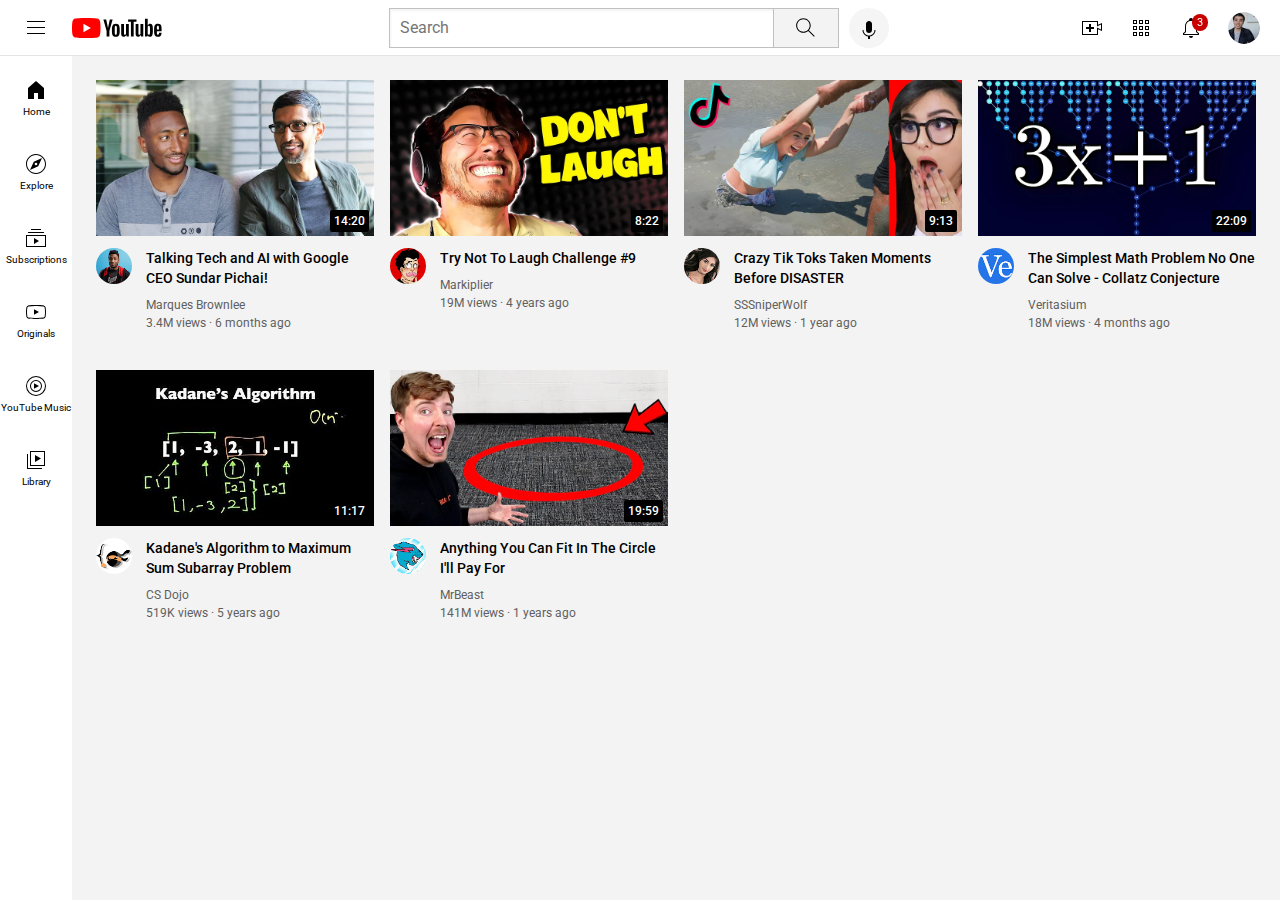
<file: index.html>
<!DOCTYPE html>
<html>
  <head>
    <title>Youtube.com Clone</title>

    <link rel="preconnect" href="https://fonts.googleapis.com">
    <link rel="preconnect" href="https://fonts.gstatic.com" crossorigin>
    <link
      href="https://fonts.googleapis.com/css2?family=Roboto:ital,wght@0,500;0,700;1,400&display=swap"
      rel="stylesheet">

    <link rel="stylesheet" href="styles/general.css">
    <link rel="stylesheet" href="styles/header.css">
    <link rel="stylesheet" href="styles/video.css">
    <link rel="stylesheet" href="styles/sidebar.css">
  </head>
  <body>
    <div class="header">
      <div class="left-section">
        <img class="hamburger-menu" src="icons/hamburger-menu.svg">
        <img class="youtube-logo" src="icons/youtube-logo.svg">
      </div>
      <div class="middle-section">
        <input class="search-bar" type="search" placeholder="Search">
        <button class="search-button">
          <img class="search-icon" src="icons/search.svg">
          <div class="tooltip">Search</div>
        </button>
        <button class="voice-search-button">
          <img class="voice-search-icon" src="icons/voice-search-icon.svg">
          <div class="tooltip">Search with your voice</div>
        </button>
      </div>
      <div class="right-section">
        <div class="upload-icon-container">
          <img class="upload-icon" src="icons/upload.svg">
          <div class="tooltip">Create</div>
        </div>
        <div class="youtube-app-icon-container">
          <img class="youtube-app-icon" src="icons/youtube-apps.svg">
          <div class="tooltip">YouTube apps</div>
        </div>
        <div class="notifications-icon-container">
          <img class="notifications-icon" src="icons/notifications.svg">
          <div class="notifications-count">3</div>
          <div class="tooltip">Notifications</div>
        </div>
        <img class="current-user-picture" src="channel-pictures/my-channel.jpeg">
      </div>
      
    </div>
    
    <div class="sidebar">
      <div class="sidebar-link">
        <img src="icons/home.svg">
        <div>Home</div>
      </div>
      <div class="sidebar-link">
        <img src="icons/explore.svg">
        <div>Explore</div>
      </div>
      <div class="sidebar-link">
        <img src="icons/subscriptions.svg">
        <div>Subscriptions</div>
      </div>
      <div class="sidebar-link">
        <img src="icons/originals.svg">
        <div>Originals</div>
      </div>
      <div class="sidebar-link">
        <img src="icons/youtube-music.svg">
        <div>YouTube Music</div>
      </div>
      <div class="sidebar-link">
        <img src="icons/library.svg">
        <div>Library</div>
      </div>
    </div>

    <div class="video-grid">
      <div class="video-preview">

        <div class="thumbnail-row">
          <img class="thumbnail" src="thumbnails/thumbnail-1.webp">
          <div class="video-time">14:20</div>
        </div>
        <div class="video-info-grid">
          <div class="channel-picture">
            <img class="profile-picture" src="channel-pictures/channel-1.jpeg">
          </div>
          <div class="video-info">
  
            <p class="video-title">
              Talking Tech and AI with Google CEO Sundar Pichai!
            </p>
  
            <p class="video-author">
              Marques Brownlee
            </p>
  
            <p class="video-stats">
              3.4M views &#183; 6 months ago
            </p>
          </div>
  
        </div>
  
      </div>
      
      <div class="video-preview">
  
        <div class="thumbnail-row">
          <img class="thumbnail" src="thumbnails/thumbnail-2.webp">
          <div class="video-time">8:22</div>
        </div>
        <div class="video-info-grid">
          <div class="channel-picture">
            <img class="profile-picture" src="channel-pictures/channel-2.jpeg">
          </div>
          <div class="video-info">
  
            <p class="video-title">
              Try Not To Laugh Challenge #9
            </p>
  
            <p class="video-author">
              Markiplier
            </p>
  
            <p class="video-stats">
              19M views &#183; 4 years ago
            </p>
          </div>
  
        </div>
  
      </div>
  
      <div class="video-preview">
  
        <div class="thumbnail-row">
          <img class="thumbnail" src="thumbnails/thumbnail-3.webp">
          <div class="video-time">9:13</div>
        </div>
        <div class="video-info-grid">
          <div class="channel-picture">
            <img class="profile-picture" src="channel-pictures/channel-3.jpeg">
          </div>
          <div class="video-info">
  
            <p class="video-title">
              Crazy Tik Toks Taken Moments Before DISASTER
            </p>
  
            <p class="video-author">
              SSSniperWolf
            </p>
  
            <p class="video-stats">
              12M views &#183; 1 year ago
            </p>
          </div>
  
        </div>
  
      </div>
  
      <div class="video-preview">
  
        <div class="thumbnail-row">
          <img class="thumbnail" src="thumbnails/thumbnail-4.webp">
          <div class="video-time">22:09</div>
        </div>
        <div class="video-info-grid">
          <div class="channel-picture">
            <img class="profile-picture" src="channel-pictures/channel-4.jpeg">
          </div>
          <div class="video-info">
  
            <p class="video-title">
              The Simplest Math Problem No One Can Solve - Collatz Conjecture
            </p>
  
            <p class="video-author">
              Veritasium
            </p>
  
            <p class="video-stats">
              18M views &#183; 4 months ago
            </p>
          </div>
  
        </div>
  
      </div>
  
      <div class="video-preview">
  
        <div class="thumbnail-row">
          <img class="thumbnail" src="thumbnails/thumbnail-5.webp">
          <div class="video-time">11:17</div>
        </div>
        <div class="video-info-grid">
          <div class="channel-picture">
            <img class="profile-picture" src="channel-pictures/channel-5.jpeg">
          </div>
          <div class="video-info">
  
            <p class="video-title">
              Kadane's Algorithm to Maximum Sum Subarray Problem
            </p>
  
            <p class="video-author">
              CS Dojo
            </p>
  
            <p class="video-stats">
              519K views &#183; 5 years ago
            </p>
          </div>
  
        </div>
  
      </div>
  
      <div class="video-preview">
  
        <div class="thumbnail-row">
          <img class="thumbnail" src="thumbnails/thumbnail-6.webp">
          <div class="video-time">19:59</div>
        </div>
        <div class="video-info-grid">
          <div class="channel-picture">
            <img class="profile-picture" src="channel-pictures/channel-6.jpeg">
          </div>
          <div class="video-info">
  
            <p class="video-title">    
              Anything You Can Fit In The Circle I&#39;ll Pay For
            </p>
  
            <p class="video-author">
              MrBeast
            </p>
  
            <p class="video-stats">
              141M views &#183; 1 years ago
            </p>
          </div>
  
        </div>
  
      </div>
    </div>
   

  </body>
</html>
</file>
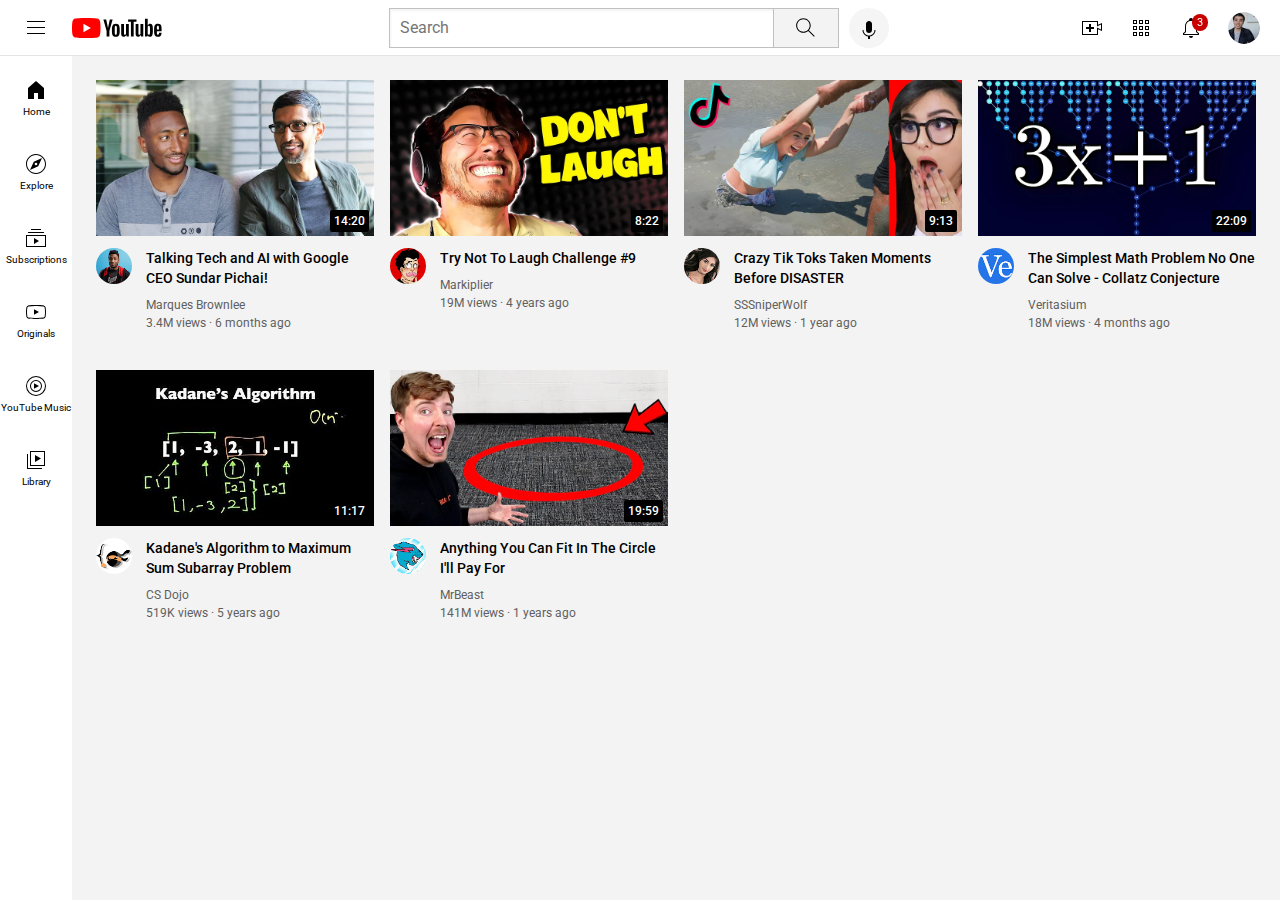
<file: youtube.html>
<!DOCTYPE html>
<html>
  <head>
    <title>Youtube.com Clone</title>

    <link rel="preconnect" href="https://fonts.googleapis.com">
    <link rel="preconnect" href="https://fonts.gstatic.com" crossorigin>
    <link
      href="https://fonts.googleapis.com/css2?family=Roboto:ital,wght@0,500;0,700;1,400&display=swap"
      rel="stylesheet">

    <link rel="stylesheet" href="styles/general.css">
    <link rel="stylesheet" href="styles/header.css">
    <link rel="stylesheet" href="styles/video.css">
    <link rel="stylesheet" href="styles/sidebar.css">
  </head>
  <body>
    <div class="header">
      <div class="left-section">
        <img class="hamburger-menu" src="icons/hamburger-menu.svg">
        <img class="youtube-logo" src="icons/youtube-logo.svg">
      </div>
      <div class="middle-section">
        <input class="search-bar" type="search" placeholder="Search">
        <button class="search-button">
          <img class="search-icon" src="icons/search.svg">
          <div class="tooltip">Search</div>
        </button>
        <button class="voice-search-button">
          <img class="voice-search-icon" src="icons/voice-search-icon.svg">
          <div class="tooltip">Search with your voice</div>
        </button>
      </div>
      <div class="right-section">
        <div class="upload-icon-container">
          <img class="upload-icon" src="icons/upload.svg">
          <div class="tooltip">Create</div>
        </div>
        <div class="youtube-app-icon-container">
          <img class="youtube-app-icon" src="icons/youtube-apps.svg">
          <div class="tooltip">YouTube apps</div>
        </div>
        <div class="notifications-icon-container">
          <img class="notifications-icon" src="icons/notifications.svg">
          <div class="notifications-count">3</div>
          <div class="tooltip">Notifications</div>
        </div>
        <img class="current-user-picture" src="channel-pictures/my-channel.jpeg">
      </div>
      
    </div>
    
    <div class="sidebar">
      <div class="sidebar-link">
        <img src="icons/home.svg">
        <div>Home</div>
      </div>
      <div class="sidebar-link">
        <img src="icons/explore.svg">
        <div>Explore</div>
      </div>
      <div class="sidebar-link">
        <img src="icons/subscriptions.svg">
        <div>Subscriptions</div>
      </div>
      <div class="sidebar-link">
        <img src="icons/originals.svg">
        <div>Originals</div>
      </div>
      <div class="sidebar-link">
        <img src="icons/youtube-music.svg">
        <div>YouTube Music</div>
      </div>
      <div class="sidebar-link">
        <img src="icons/library.svg">
        <div>Library</div>
      </div>
    </div>

    <div class="video-grid">
      <div class="video-preview">

        <div class="thumbnail-row">
          <img class="thumbnail" src="thumbnails/thumbnail-1.webp">
          <div class="video-time">14:20</div>
        </div>
        <div class="video-info-grid">
          <div class="channel-picture">
            <img class="profile-picture" src="channel-pictures/channel-1.jpeg">
          </div>
          <div class="video-info">
  
            <p class="video-title">
              Talking Tech and AI with Google CEO Sundar Pichai!
            </p>
  
            <p class="video-author">
              Marques Brownlee
            </p>
  
            <p class="video-stats">
              3.4M views &#183; 6 months ago
            </p>
          </div>
  
        </div>
  
      </div>
      
      <div class="video-preview">
  
        <div class="thumbnail-row">
          <img class="thumbnail" src="thumbnails/thumbnail-2.webp">
          <div class="video-time">8:22</div>
        </div>
        <div class="video-info-grid">
          <div class="channel-picture">
            <img class="profile-picture" src="channel-pictures/channel-2.jpeg">
          </div>
          <div class="video-info">
  
            <p class="video-title">
              Try Not To Laugh Challenge #9
            </p>
  
            <p class="video-author">
              Markiplier
            </p>
  
            <p class="video-stats">
              19M views &#183; 4 years ago
            </p>
          </div>
  
        </div>
  
      </div>
  
      <div class="video-preview">
  
        <div class="thumbnail-row">
          <img class="thumbnail" src="thumbnails/thumbnail-3.webp">
          <div class="video-time">9:13</div>
        </div>
        <div class="video-info-grid">
          <div class="channel-picture">
            <img class="profile-picture" src="channel-pictures/channel-3.jpeg">
          </div>
          <div class="video-info">
  
            <p class="video-title">
              Crazy Tik Toks Taken Moments Before DISASTER
            </p>
  
            <p class="video-author">
              SSSniperWolf
            </p>
  
            <p class="video-stats">
              12M views &#183; 1 year ago
            </p>
          </div>
  
        </div>
  
      </div>
  
      <div class="video-preview">
  
        <div class="thumbnail-row">
          <img class="thumbnail" src="thumbnails/thumbnail-4.webp">
          <div class="video-time">22:09</div>
        </div>
        <div class="video-info-grid">
          <div class="channel-picture">
            <img class="profile-picture" src="channel-pictures/channel-4.jpeg">
          </div>
          <div class="video-info">
  
            <p class="video-title">
              The Simplest Math Problem No One Can Solve - Collatz Conjecture
            </p>
  
            <p class="video-author">
              Veritasium
            </p>
  
            <p class="video-stats">
              18M views &#183; 4 months ago
            </p>
          </div>
  
        </div>
  
      </div>
  
      <div class="video-preview">
  
        <div class="thumbnail-row">
          <img class="thumbnail" src="thumbnails/thumbnail-5.webp">
          <div class="video-time">11:17</div>
        </div>
        <div class="video-info-grid">
          <div class="channel-picture">
            <img class="profile-picture" src="channel-pictures/channel-5.jpeg">
          </div>
          <div class="video-info">
  
            <p class="video-title">
              Kadane's Algorithm to Maximum Sum Subarray Problem
            </p>
  
            <p class="video-author">
              CS Dojo
            </p>
  
            <p class="video-stats">
              519K views &#183; 5 years ago
            </p>
          </div>
  
        </div>
  
      </div>
  
      <div class="video-preview">
  
        <div class="thumbnail-row">
          <img class="thumbnail" src="thumbnails/thumbnail-6.webp">
          <div class="video-time">19:59</div>
        </div>
        <div class="video-info-grid">
          <div class="channel-picture">
            <img class="profile-picture" src="channel-pictures/channel-6.jpeg">
          </div>
          <div class="video-info">
  
            <p class="video-title">    
              Anything You Can Fit In The Circle I&#39;ll Pay For
            </p>
  
            <p class="video-author">
              MrBeast
            </p>
  
            <p class="video-stats">
              141M views &#183; 1 years ago
            </p>
          </div>
  
        </div>
  
      </div>
    </div>
   

  </body>
</html>
</file>
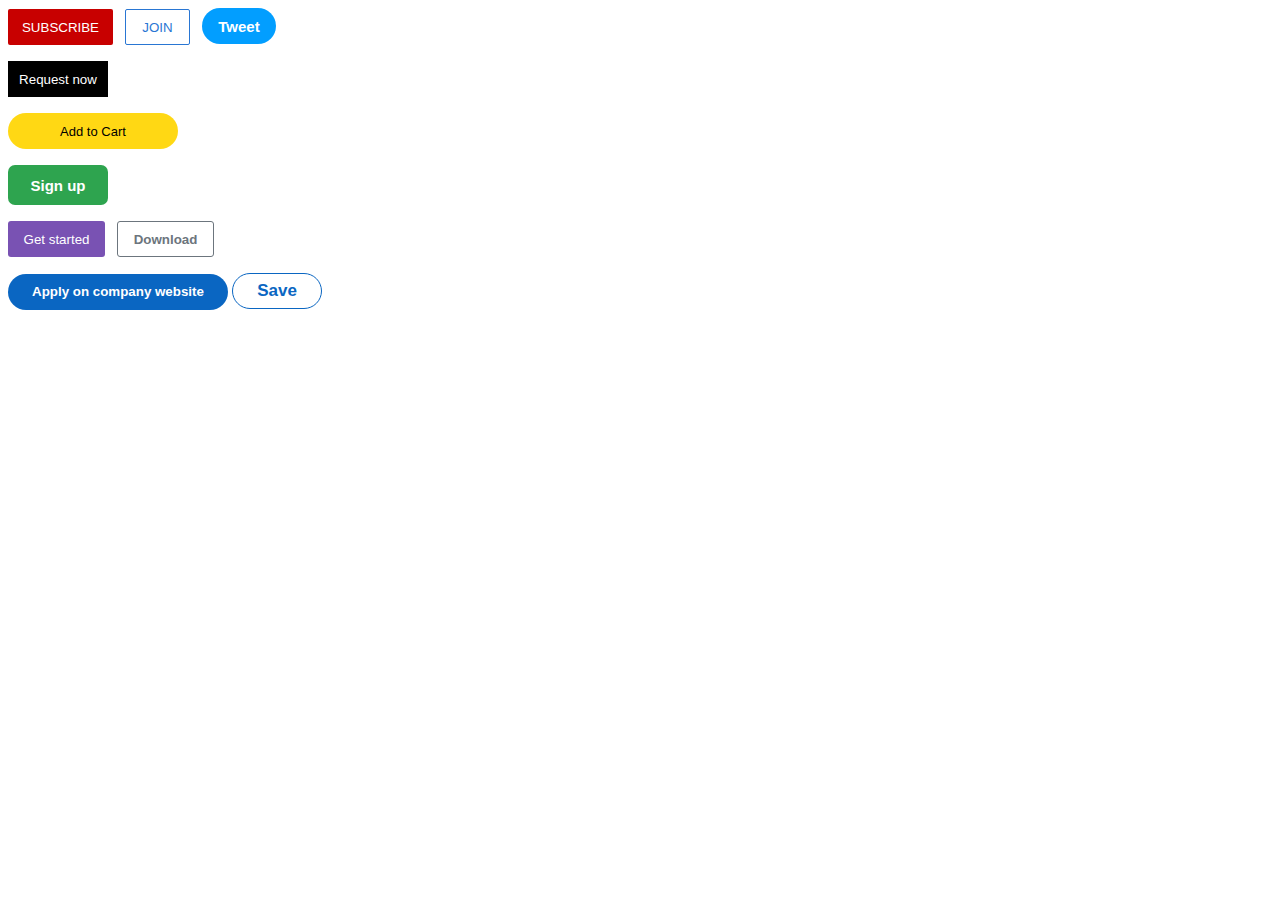
<file: intro-to-html/buttons.html>
<!DOCTYPE html>
<html>
<head>
  <title>Buttons Practice</title>
  <link rel="stylesheet" href="buttons.css">
</head>
<body>
  <button class="subscribe-button">
    SUBSCRIBE
  </button>
  
  <button class="join-button">
    JOIN
  </button>
  
  <button class="tweet-button">
    Tweet
  </button>
  
  <p>
    <button class="uber-button">
      Request now
    </button>
  </p>
  
  <p>
    <button class="cart-button">
      Add to Cart
    </button>
  </p>
  
  <p>
    <button class="git-button">
      Sign up
    </button>
  </p>
  
  <p>
    <button class="Getstarted-button">
      Get started
    </button>
    <button class="download-button">
      Download
    </button>
  </p>
  
  <p>
    <button class="apply-button">
      Apply on company website
    </button>
    <button class="save-button">
      Save
    </button>
  </p>
</body>

</html>
</file>
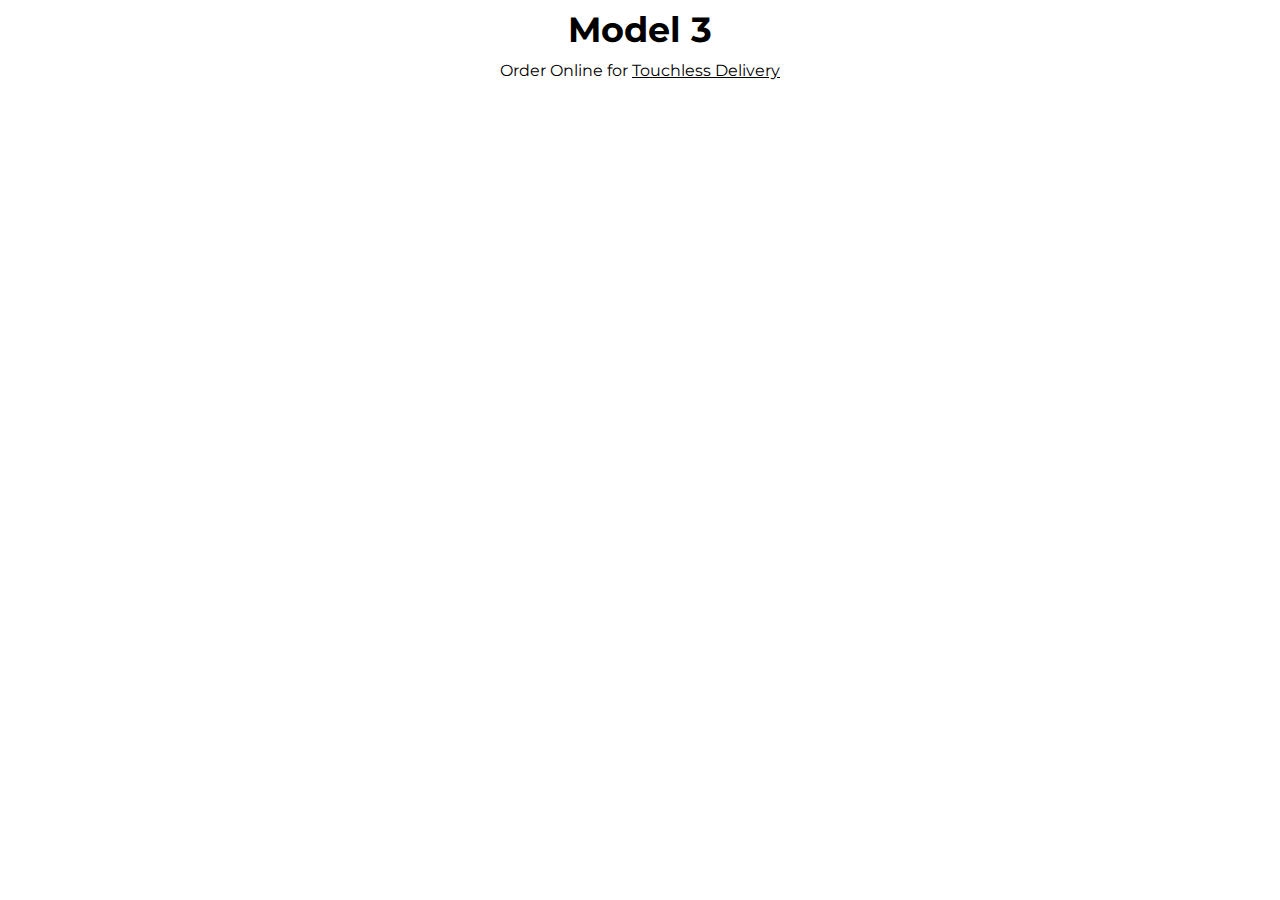
<file: intro-to-html/hover.html>
<!DOCTYPE html>
<html>
  <head>
    <title>Tesla Example</title>

    <link rel="preconnect" href="https://fonts.googleapis.com">
    <link rel="preconnect" href="https://fonts.gstatic.com" crossorigin>
    <link href="https://fonts.googleapis.com/css2?family=Montserrat:wght@400;500;600&display=swap" rel="stylesheet">

    <link rel="stylesheet" href="hover.css">
  </head>
  <body>
    <p class="title">
      Model 3
    </p>

    <p class="subtitle">
      Order Online for
      <span class="underlined">
        Touchless Delivery
      </span>
    </p>
  </body>
</html>
</file>
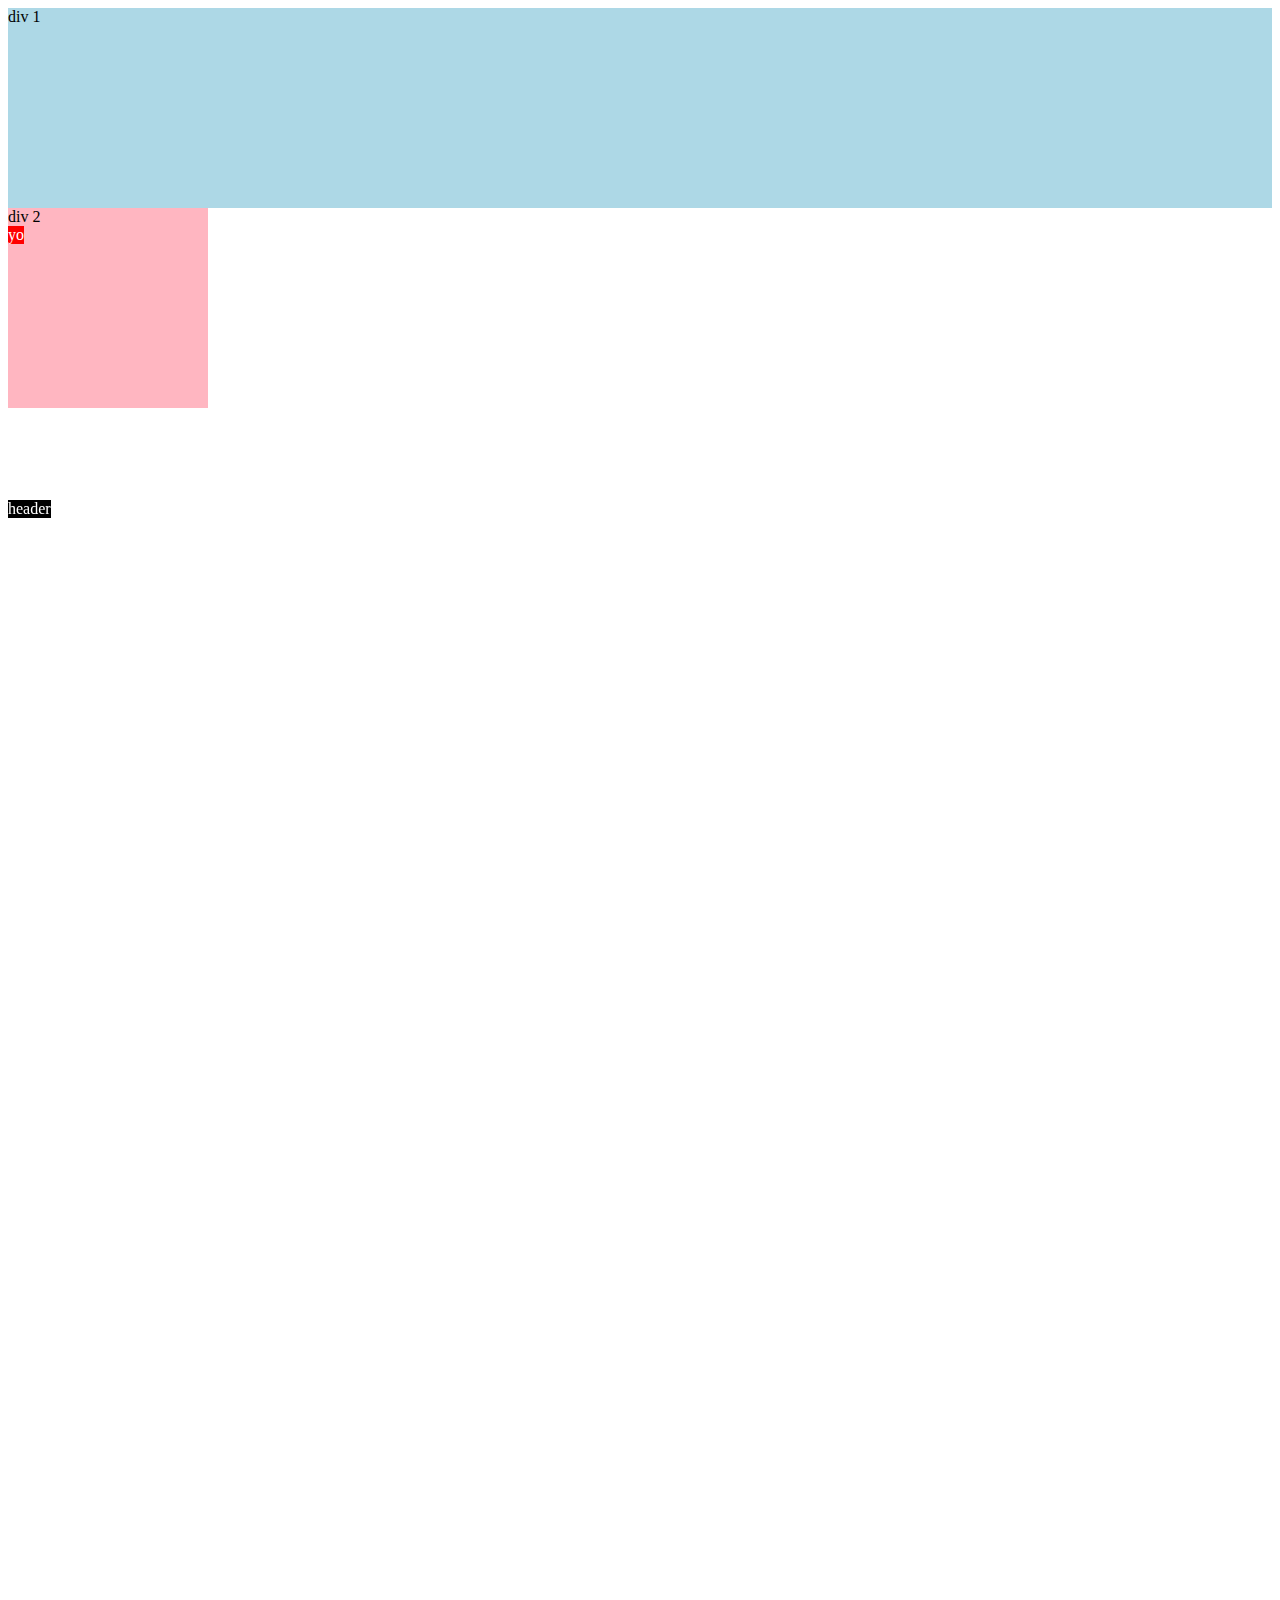
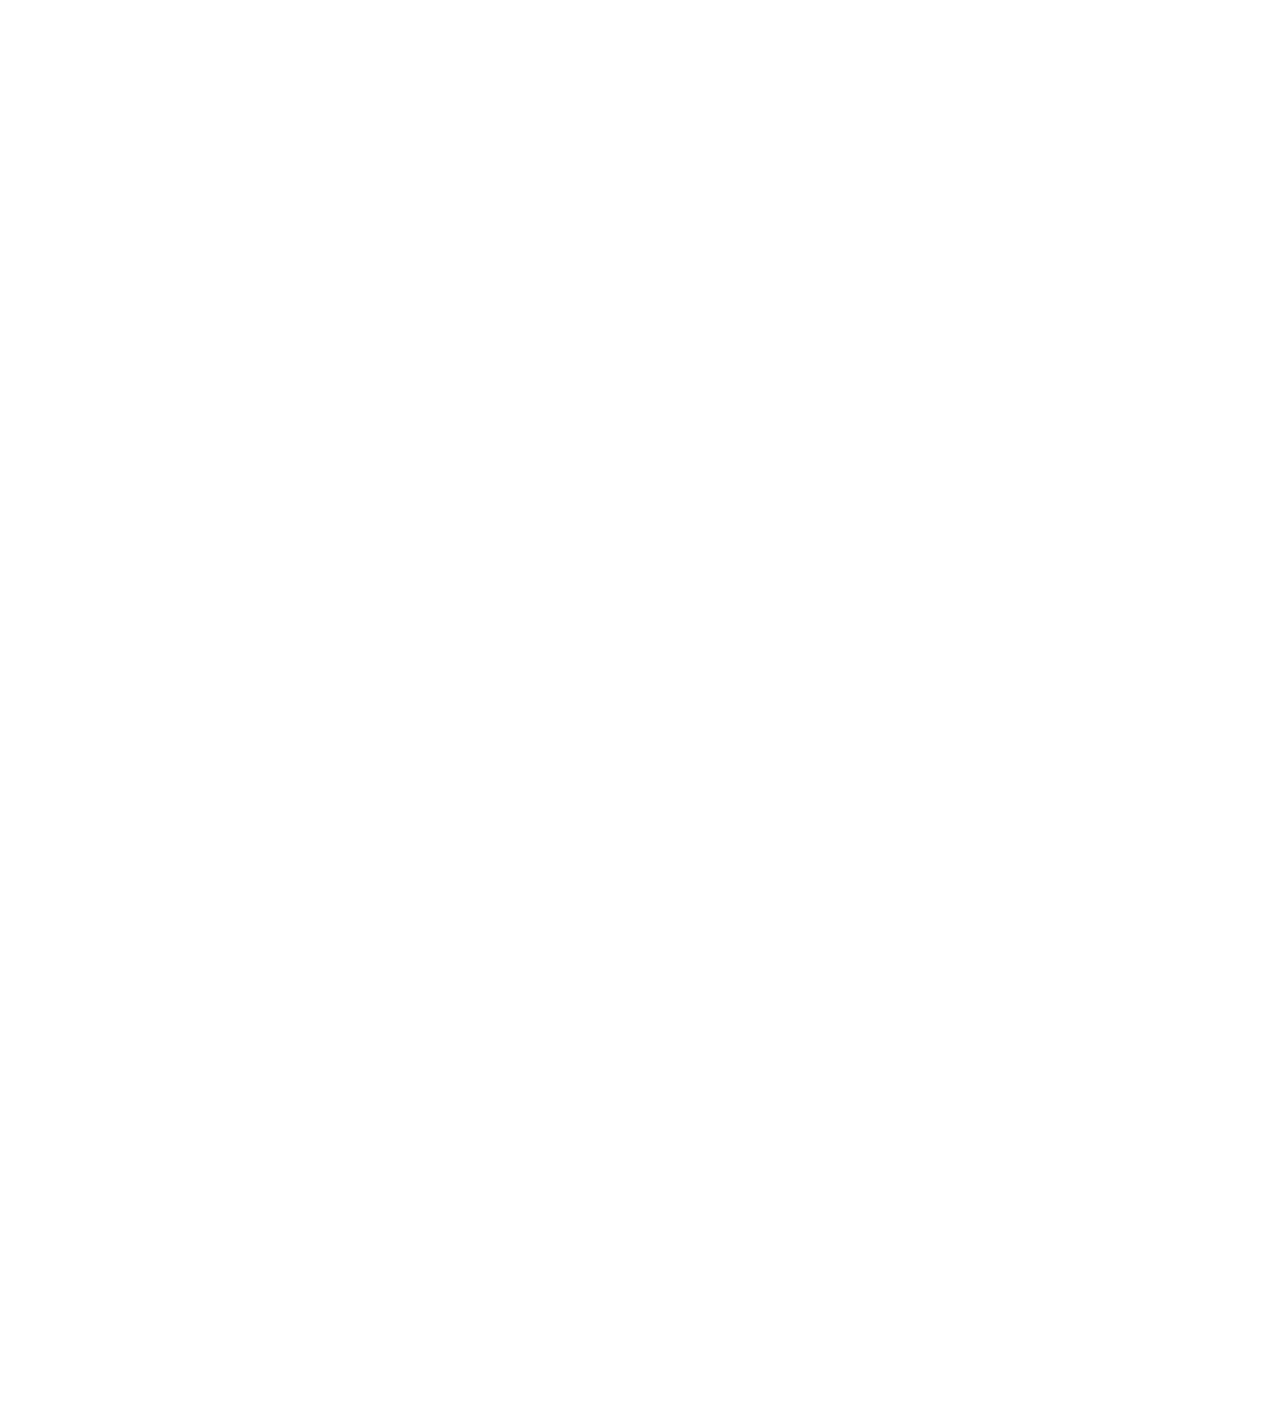
<file: intro-to-html/practice.html>
<!DOCTYPE html>
<html>
  <head>
    <title>Position Practice</title>
  </head>
  <body style="
    height: 3000px;
  ">
    <div style="
      background: black;
      color: white;;
      position: fixed;
      top: 500px;
    ">header</div>
    <div style="
      background-color: lightblue;
      height: 200px;
      widht: 200px;
    ">div 1</div>
    <div style="
      background-color: lightpink;
      height: 200px;
      width: 200px;
      position: fixed;
    ">
      div 2
      <div style="
        position: absolute;
        background-color: red;
        color: white;
      ">
        yo
      </div>
    </div>

  </body>
</html>
</file>
<file: styles/general.css>
p{

  margin-top: 0;
  margin-bottom: 0;
}

body {
  font-family: Roboto, Arial;
  margin: 0;
  padding-top: 80px;
  padding-left: 96px;
  padding-right: 24px;
  background-color: rgb(243, 243, 243);
}
</file>
<file: styles/header.css>
.header {
  height: 55px;

  display: flex;
  flex-direction: row;
  justify-content: space-between;

  position: fixed;
  top: 0;
  left: 0;
  right: 0;
  z-index: 100;

  background-color: white;
  border-bottom-width: 1px;
  border-bottom-style: solid;
  border-bottom-color: rgb(228, 228, 228);
}

.left-section {
  display: flex;
  align-items: center;
}

.hamburger-menu {
  height: 24px;
  margin-left: 24px;
  margin-right: 24px;
}

.youtube-logo {
  height: 20px;
}

.middle-section {
  flex: 1;
  margin-left: 70px;
  margin-right: 35px;
  max-width: 500px;
  display: flex;
  align-items: center;
}

.search-bar {
  flex: 1;
  height: 40px;
  padding-left: 10px;
  font-size: 16px;
  border: 1px solid rgb(192, 192, 192);
  box-shadow: inset 1px 2px 3px rgba(0, 0, 0, 0.05);
  width: 0;
}

.search-bar::placeholder {
  font-family: Roboto, Arial;
  font-size: 16px;
}
.search-button {
  height: 40px;
  width: 66px;
  background-color: rgb(243, 243, 243);
  border-width: 1px;
  border-style: solid;
  border-color: rgb(192, 192, 192);;
  margin-left: -1px;
  margin-right: 10px;
}

.search-button,
.voice-search-button,
.upload-icon-container,
.youtube-app-icon-container,
.notifications-icon-container {
  position: relative;
  display: flex;
  justify-content: center;
  align-items: center;
}

.search-button .tooltip,
.voice-search-button .tooltip,
.upload-icon-container .tooltip,
.youtube-app-icon-container .tooltip,
.notifications-icon-container .tooltip {
  font-family: Roboto, Arial;
  position: absolute;
  background-color: gray;
  color: white;
  padding-top: 4px;
  padding-bottom: 4px;
  padding-left: 8px;
  padding-right: 8px;
  border-radius: 2px;
  font-size: 12px;
  bottom: -30px;
  opacity: 0;
  transition: opacity 0.15s;
  pointer-events: none;
  white-space: nowrap;
}

.search-button:hover .tooltip,
.voice-search-button:hover .tooltip,
.upload-icon-container:hover .tooltip,
.youtube-app-icon-container:hover .tooltip,
.notifications-icon-container:hover .tooltip {
  opacity: 1;
}

.search-icon {
  height: 25px;
}
.voice-search-button {
  height: 40px;
  width: 40px;
  border-radius: 20px;
  border: none;
  background-color: rgb(245, 245, 245);
}

.voice-search-icon {
  height: 24px;
  margin-top: 4px;
}

.right-section {
  width: 180px;
  margin-right: 20px;
  display: flex;
  align-items: center;
  justify-content: space-between;
  flex-shrink: 0;
}

.upload-icon {
  height: 24px;
}

.youtube-app-icon {
  height: 24px;
}

.notifications-icon {
  height: 24px;
}

.notifications-icon-container {
  position: relative;
}

.notifications-count {
  position: absolute;
  top: -2px;
  right: -5px;
  background-color: rgb(200, 0, 0);
  color: white;
  font-family: Roboto, Arial;
  font-size: 11px;
  padding-left: 5px;
  padding-right: 5px;
  padding-top: 2px;
  padding-bottom: 2px;
  border-radius: 10px;
}

.current-user-picture {
  height: 32px;
  border-radius: 16px;
}
</file>
<file: styles/video.css>
.thumbnail{
  width: 100%;
}


.video-title{
  margin-top: 0;
  font-size: 14px;
  font-weight: 500;
  line-height: 20px;
  margin-bottom: 10px;
}

.video-info-grid{
  display: grid;
  grid-template-columns: 50px 1fr;
}

.profile-picture{
  width: 36px;
  border-radius: 50px;
}

.thumbnail-row {  
  margin-bottom: 8px;
  position: relative;
}

.video-author,
.video-stats {
  font-size: 12px;
  color: rgb(96, 96, 96);
}

.video-author{
  margin-bottom: 4px;
}

.video-grid {
  display: grid;
  grid-template-columns: 1fr 1fr 1fr;
  column-gap: 16px;
  row-gap: 40px;
}

@media (max-width: 750px) {
  .video-grid {
    grid-template-columns: 1fr 1fr;
  }
}

@media (min-width: 1000px) {
  .video-grid {
    grid-template-columns: 1fr 1fr 1fr 1fr;
  }
}

@media (min-width: 751px) and (max-width: 999px){
  .video-grid {
    grid-template-columns: 1fr 1fr 1fr;
  }
}
 

.video-time{
  font-size: 12px;
  font-weight: 500;
  padding: 4px;
  border-radius: 2px;
  background-color: black;
  color: white;
  position: absolute;
  bottom: 8px;
  right: 5px;
}
</file>
<file: styles/sidebar.css>
.sidebar{
  position: fixed;
  left: 0;
  bottom: 0;
  top: 55px;
  background-color: white;
  width: 72px;
  z-index: 200px;
  padding-top: 5px;
}

.sidebar-link {
  height: 74px;
  display: flex;
  justify-content: center;
  align-items: center;
  flex-direction: column;
  cursor: pointer;
}

.sidebar-link:hover {
  background-color: rgb(235, 235, 235);
}

.sidebar-link img {
  height: 24px;
  margin-bottom: 4px;
}

.sidebar-link div {
  font-family: Roboto, Arial;
  font-size: 10px;
}
</file>
<file: intro-to-html/buttons.css>
.subscribe-button {
  background-color: rgb(200, 0, 0);
  color: white;
  border: none;
  height: 36px;
  width: 105px;
  border-radius: 2px;
  cursor: pointer;
  margin-right: 8px;
}

.join-button {
  background-color: white;
  color: rgb(41, 118, 211);
  border-color: rgb(41, 118, 211);
  border-style: solid;
  border-width: 1px;
  height: 36px;
  width: 65px;
  border-radius: 2px;
  cursor: pointer;
}

.tweet-button {
  background-color: rgb(2, 158, 255);
  color: white;
  border: none;
  height: 36px;
  width: 74px;
  border-radius: 18px;
  font-weight: bold;
  font-size: 15px;
  cursor: pointer;
  margin-left: 8px;
}

.uber-button {
  background-color: black;
  color: white;
  border: none;
  height: 36px;
  width: 100px;
  cursor: pointer;
}

.cart-button {
  background-color: rgb(255, 216, 20);
  color: black;
  border: none;
  height: 36px;
  width: 170px;
  border-radius: 18px;
  font-size: 13px;
  cursor: pointer;
}

.git-button {
  background-color: rgb(46, 164, 79);
  color: white;
  border: none;
  border-radius: 7px;
  height: 40px;
  width: 100px;
  font-weight: bold;
  font-size: 15px; 
  cursor: pointer;
}

.Getstarted-button {
  background-color: rgb(121, 82, 179);
  color: white;
  border: none;
  border-radius: 3px;
  height: 36px;
  width: 97px;
  margin-right: 8px;;
  cursor: pointer;
}

.download-button {
  background-color: white;
  color: rgb(108, 117, 125);
  border-color: rgb(108, 117, 125);
  border-radius: 3px;
  border-width: 1px;
  border-style: solid;
  height: 36px;
  width: 97px;
  font-weight: bold;
  cursor: pointer;
}

.apply-button {
  background-color: rgb(10, 102, 194);
  color: white;
  border: none;
  height: 36px;
  width: 220px;
  border-radius: 18px;
  font-weight: bold;
  cursor: pointer;
}

.save-button {
  background-color: white;
  border-color: rgb(10, 102, 194);
  border-style: solid;
  border-radius: 18px;
  border-width: 1.5px;
  color: rgb(10, 102, 194);
  height: 36px;
  width: 90px;
  font-weight: bold;
  font-size: 17px;
  cursor: pointer;
}
</file>
<file: intro-to-html/hover.css>
p {
  font-family: Montserrat;
  text-align: center;
  margin-top: 0;
  margin-bottom: 0;
}

.title {
  font-size: 35px;
  font-weight: bold;
  margin-bottom: 10px;
}

.underlined {
  text-decoration: underline;
}
</file>
